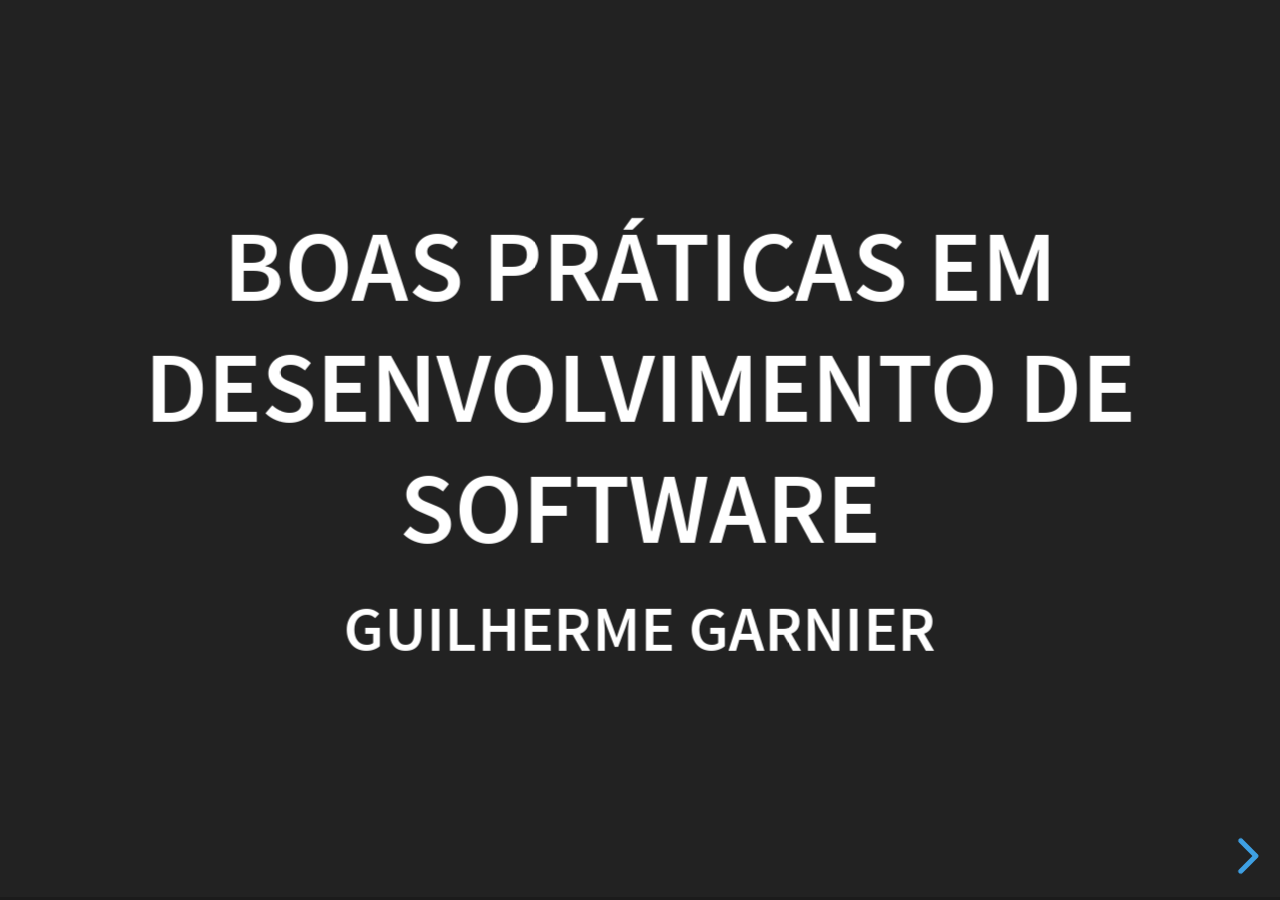
<file: code/slides/output/index.html>
<!doctype html>
<html>
	<head>
		<meta charset="utf-8">
		<meta name="viewport" content="width=device-width, initial-scale=1.0, maximum-scale=1.0, user-scalable=no">

		<title>Boas práticas em desenvolvimento de software</title>

		<link rel="stylesheet" href="css/reveal.css">
		<link rel="stylesheet" href="css/theme/black.css">

		<!-- Theme used for syntax highlighting of code -->
		<link rel="stylesheet" href="lib/css/zenburn.css">

		<!-- Printing and PDF exports -->
		<script>
			var link = document.createElement( 'link' );
			link.rel = 'stylesheet';
			link.type = 'text/css';
			link.href = window.location.search.match( /print-pdf/gi ) ? 'css/print/pdf.css' : 'css/print/paper.css';
			document.getElementsByTagName( 'head' )[0].appendChild( link );
		</script>
	</head>
	<body>
		<div class="reveal">
			<div class="slides">
				      <section data-markdown>
        <script type="text/template">
          # Boas práticas em desenvolvimento de software

## Guilherme Garnier

        </script>
      </section>

      <section data-markdown>
        <script type="text/template">
          # Por que seguir boas práticas?

- software nunca está pronto. Depois de entregue, precisa de manutenção
- todo software tem bugs :/
- código é lido muito mais vezes do que alterado: legibilidade é importante
- você não sabe quem irá alterar esse código no futuro, qual o contexto da pessoa. Pode ser você mesmo, sem lembrar do contexto em que está agora

        </script>
      </section>

      <section data-markdown>
        <script type="text/template">
          ## Por que modificar um software?

- correção de bugs
- novas features
- melhorias no design
- otimizações no uso de recursos

        </script>
      </section>

      <section data-markdown>
        <script type="text/template">
          # Como melhorar a qualidade do código

- clean code
- padrões
- testes

        </script>
      </section>

      <section data-markdown>
        <script type="text/template">
          ## Benefícios

- código padronizado: facilita a leitura e compreensão
  - ex: padrões de nomes de funções e variáveis, nomes e organização de arquivos
- facilita a manutenção futura. Quanto mais fácil compreender o que faz o código, mais fácil será modificá-lo, e menor a chance de introduzir bugs

        </script>
      </section>

      <section data-markdown>
        <script type="text/template">
          # Clean code

![](static/wtfm.jpg)

        </script>
      </section>

      <section data-markdown>
        <script type="text/template">
          - código ruim pode funcionar, mas dificulta a manutenção
- trabalhar com código ruim é como tentar encontrar um objeto no escuro. Código limpo é como acender a luz antes de procurar
- clean code é o código que deixa claras suas intenções e é fácil de refatorar
- pressa não é motivo para abrir mão da qualidade. Um médico não deixaria de lavar as mãos ou seguir procedimentos de segurança antes de uma cirurgia por pressa

        </script>
      </section>

      <section data-markdown>
        <script type="text/template">
          ## Princípios

1. nomear corretamente variáveis, classes, funções, arquivos, etc
2. sistematizar - cada coisa em seu lugar
3. limpeza - identação correta, remover código comentado
4. padronização - todo o time deve seguir os mesmos padrões
5. disciplina - seguir as regras que foram acordadas

        </script>
      </section>

      <section data-markdown>
        <script type="text/template">
          ## Nomes

Nomes devem revelar uma intenção

<div style="display: flex">
<pre style="flex-grow: 1"><code class="lang-python hljs">
def get_them():
  list1 = []
  for x in the_list:
    if x[0] == 4:
      list1.append(x)
  return list1
</code></pre>

<pre class="fragment" data-fragment-index="1" style="flex-grow: 1"><code class="lang-python hljs">
def get_flagged_cells():
  flagged_cells = []
  for cell in game_board:
    if cell[STATUS_VALUE] == FLAGGED:
      flagged_cells.append(cell)
  return flagged_cells
</code></pre>
</div>

        </script>
      </section>

      <section data-markdown>
        <script type="text/template">
          ## Nomes

```python
def get_flagged_cells():
  flagged_cells = []
  for cell in game_board:
    if cell[STATUS_VALUE] == FLAGGED:
      flagged_cells.append(cell)
  return flagged_cells
```

        </script>
      </section>


			</div>
		</div>

		<script src="lib/js/head.min.js"></script>
		<script src="js/reveal.js"></script>

		<script>
			// More info about config & dependencies:
			// - https://github.com/hakimel/reveal.js#configuration
			// - https://github.com/hakimel/reveal.js#dependencies
			Reveal.initialize({
        width: 1280,
        height: 800,
        history: true,
				dependencies: [
					{ src: 'plugin/markdown/marked.js' },
					{ src: 'plugin/markdown/markdown.js' },
					{ src: 'plugin/notes/notes.js', async: true },
					{ src: 'plugin/highlight/highlight.js', async: true, callback: function() { hljs.initHighlightingOnLoad(); } }
				]
			});
		</script>
	</body>
</html>
</file>
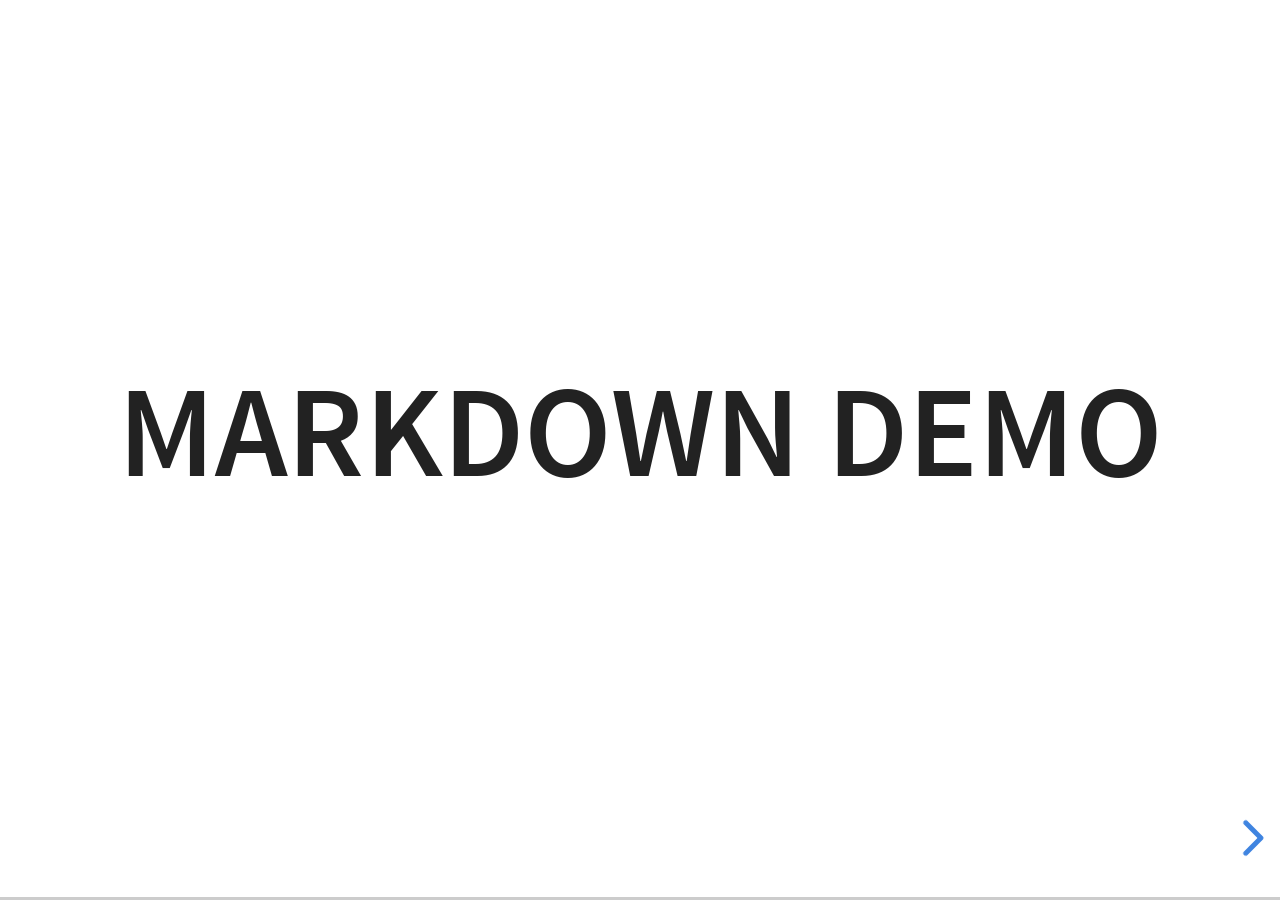
<file: code/slides/output/plugin/markdown/example.html>
<!doctype html>
<html lang="en">

	<head>
		<meta charset="utf-8">

		<title>reveal.js - Markdown Demo</title>

		<link rel="stylesheet" href="../../css/reveal.css">
		<link rel="stylesheet" href="../../css/theme/white.css" id="theme">

        <link rel="stylesheet" href="../../lib/css/zenburn.css">
	</head>

	<body>

		<div class="reveal">

			<div class="slides">

                <!-- Use external markdown resource, separate slides by three newlines; vertical slides by two newlines -->
                <section data-markdown="example.md" data-separator="^\n\n\n" data-separator-vertical="^\n\n"></section>

                <!-- Slides are separated by three dashes (quick 'n dirty regular expression) -->
                <section data-markdown data-separator="---">
                    <script type="text/template">
                        ## Demo 1
                        Slide 1
                        ---
                        ## Demo 1
                        Slide 2
                        ---
                        ## Demo 1
                        Slide 3
                    </script>
                </section>

                <!-- Slides are separated by newline + three dashes + newline, vertical slides identical but two dashes -->
                <section data-markdown data-separator="^\n---\n$" data-separator-vertical="^\n--\n$">
                    <script type="text/template">
                        ## Demo 2
                        Slide 1.1

                        --

                        ## Demo 2
                        Slide 1.2

                        ---

                        ## Demo 2
                        Slide 2
                    </script>
                </section>

                <!-- No "extra" slides, since there are no separators defined (so they'll become horizontal rulers) -->
                <section data-markdown>
                    <script type="text/template">
                        A

                        ---

                        B

                        ---

                        C
                    </script>
                </section>

                <!-- Slide attributes -->
                <section data-markdown>
                    <script type="text/template">
                        <!-- .slide: data-background="#000000" -->
                        ## Slide attributes
                    </script>
                </section>

                <!-- Element attributes -->
                <section data-markdown>
                    <script type="text/template">
                        ## Element attributes
                        - Item 1 <!-- .element: class="fragment" data-fragment-index="2" -->
                        - Item 2 <!-- .element: class="fragment" data-fragment-index="1" -->
                    </script>
                </section>

                <!-- Code -->
                <section data-markdown>
                    <script type="text/template">
                        ```php
                        public function foo()
                        {
                            $foo = array(
                                'bar' => 'bar'
                            )
                        }
                        ```
                    </script>
                </section>

            </div>
		</div>

		<script src="../../lib/js/head.min.js"></script>
		<script src="../../js/reveal.js"></script>

		<script>

			Reveal.initialize({
				controls: true,
				progress: true,
				history: true,
				center: true,

				// Optional libraries used to extend on reveal.js
				dependencies: [
					{ src: '../../lib/js/classList.js', condition: function() { return !document.body.classList; } },
					{ src: 'marked.js', condition: function() { return !!document.querySelector( '[data-markdown]' ); } },
                    { src: 'markdown.js', condition: function() { return !!document.querySelector( '[data-markdown]' ); } },
                    { src: '../highlight/highlight.js', async: true, callback: function() { hljs.initHighlightingOnLoad(); } },
					{ src: '../notes/notes.js' }
				]
			});

		</script>

	</body>
</html>
</file>
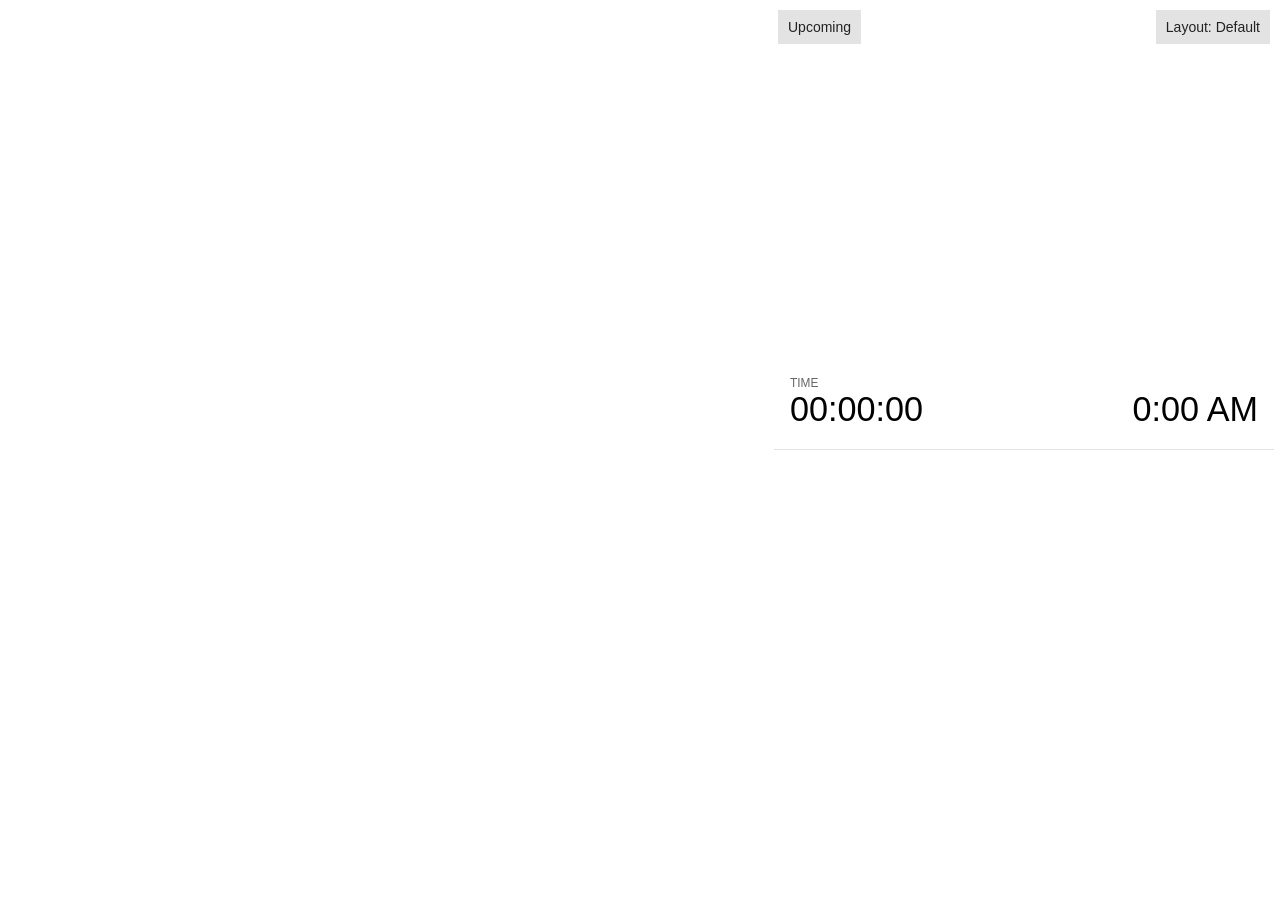
<file: code/slides/output/plugin/notes/notes.html>
<!doctype html>
<html lang="en">
	<head>
		<meta charset="utf-8">

		<title>reveal.js - Slide Notes</title>

		<style>
			body {
				font-family: Helvetica;
				font-size: 18px;
			}

			#current-slide,
			#upcoming-slide,
			#speaker-controls {
				padding: 6px;
				box-sizing: border-box;
				-moz-box-sizing: border-box;
			}

			#current-slide iframe,
			#upcoming-slide iframe {
				width: 100%;
				height: 100%;
				border: 1px solid #ddd;
			}

			#current-slide .label,
			#upcoming-slide .label {
				position: absolute;
				top: 10px;
				left: 10px;
				z-index: 2;
			}

			.overlay-element {
				height: 34px;
				line-height: 34px;
				padding: 0 10px;
				text-shadow: none;
				background: rgba( 220, 220, 220, 0.8 );
				color: #222;
				font-size: 14px;
			}

			.overlay-element.interactive:hover {
				background: rgba( 220, 220, 220, 1 );
			}

			#current-slide {
				position: absolute;
				width: 60%;
				height: 100%;
				top: 0;
				left: 0;
				padding-right: 0;
			}

			#upcoming-slide {
				position: absolute;
				width: 40%;
				height: 40%;
				right: 0;
				top: 0;
			}

			/* Speaker controls */
			#speaker-controls {
				position: absolute;
				top: 40%;
				right: 0;
				width: 40%;
				height: 60%;
				overflow: auto;
				font-size: 18px;
			}

				.speaker-controls-time.hidden,
				.speaker-controls-notes.hidden {
					display: none;
				}

				.speaker-controls-time .label,
				.speaker-controls-pace .label,
				.speaker-controls-notes .label {
					text-transform: uppercase;
					font-weight: normal;
					font-size: 0.66em;
					color: #666;
					margin: 0;
				}

				.speaker-controls-time, .speaker-controls-pace {
					border-bottom: 1px solid rgba( 200, 200, 200, 0.5 );
					margin-bottom: 10px;
					padding: 10px 16px;
					padding-bottom: 20px;
					cursor: pointer;
				}

				.speaker-controls-time .reset-button {
					opacity: 0;
					float: right;
					color: #666;
					text-decoration: none;
				}
				.speaker-controls-time:hover .reset-button {
					opacity: 1;
				}

				.speaker-controls-time .timer,
				.speaker-controls-time .clock {
					width: 50%;
				}

				.speaker-controls-time .timer,
				.speaker-controls-time .clock,
				.speaker-controls-time .pacing .hours-value,
				.speaker-controls-time .pacing .minutes-value,
				.speaker-controls-time .pacing .seconds-value {
					font-size: 1.9em;
				}

				.speaker-controls-time .timer {
					float: left;
				}

				.speaker-controls-time .clock {
					float: right;
					text-align: right;
				}

				.speaker-controls-time span.mute {
					opacity: 0.3;
				}

				.speaker-controls-time .pacing-title {
					margin-top: 5px;
				}

				.speaker-controls-time .pacing.ahead {
					color: blue;
				}

				.speaker-controls-time .pacing.on-track {
					color: green;
				}

				.speaker-controls-time .pacing.behind {
					color: red;
				}

				.speaker-controls-notes {
					padding: 10px 16px;
				}

				.speaker-controls-notes .value {
					margin-top: 5px;
					line-height: 1.4;
					font-size: 1.2em;
				}

			/* Layout selector */
			#speaker-layout {
				position: absolute;
				top: 10px;
				right: 10px;
				color: #222;
				z-index: 10;
			}
				#speaker-layout select {
					position: absolute;
					width: 100%;
					height: 100%;
					top: 0;
					left: 0;
					border: 0;
					box-shadow: 0;
					cursor: pointer;
					opacity: 0;

					font-size: 1em;
					background-color: transparent;

					-moz-appearance: none;
					-webkit-appearance: none;
					-webkit-tap-highlight-color: rgba(0, 0, 0, 0);
				}

				#speaker-layout select:focus {
					outline: none;
					box-shadow: none;
				}

			.clear {
				clear: both;
			}

			/* Speaker layout: Wide */
			body[data-speaker-layout="wide"] #current-slide,
			body[data-speaker-layout="wide"] #upcoming-slide {
				width: 50%;
				height: 45%;
				padding: 6px;
			}

			body[data-speaker-layout="wide"] #current-slide {
				top: 0;
				left: 0;
			}

			body[data-speaker-layout="wide"] #upcoming-slide {
				top: 0;
				left: 50%;
			}

			body[data-speaker-layout="wide"] #speaker-controls {
				top: 45%;
				left: 0;
				width: 100%;
				height: 50%;
				font-size: 1.25em;
			}

			/* Speaker layout: Tall */
			body[data-speaker-layout="tall"] #current-slide,
			body[data-speaker-layout="tall"] #upcoming-slide {
				width: 45%;
				height: 50%;
				padding: 6px;
			}

			body[data-speaker-layout="tall"] #current-slide {
				top: 0;
				left: 0;
			}

			body[data-speaker-layout="tall"] #upcoming-slide {
				top: 50%;
				left: 0;
			}

			body[data-speaker-layout="tall"] #speaker-controls {
				padding-top: 40px;
				top: 0;
				left: 45%;
				width: 55%;
				height: 100%;
				font-size: 1.25em;
			}

			/* Speaker layout: Notes only */
			body[data-speaker-layout="notes-only"] #current-slide,
			body[data-speaker-layout="notes-only"] #upcoming-slide {
				display: none;
			}

			body[data-speaker-layout="notes-only"] #speaker-controls {
				padding-top: 40px;
				top: 0;
				left: 0;
				width: 100%;
				height: 100%;
				font-size: 1.25em;
			}

			@media screen and (max-width: 1080px) {
				body[data-speaker-layout="default"] #speaker-controls {
					font-size: 16px;
				}
			}

			@media screen and (max-width: 900px) {
				body[data-speaker-layout="default"] #speaker-controls {
					font-size: 14px;
				}
			}

			@media screen and (max-width: 800px) {
				body[data-speaker-layout="default"] #speaker-controls {
					font-size: 12px;
				}
			}

		</style>
	</head>

	<body>

		<div id="current-slide"></div>
		<div id="upcoming-slide"><span class="overlay-element label">Upcoming</span></div>
		<div id="speaker-controls">
			<div class="speaker-controls-time">
				<h4 class="label">Time <span class="reset-button">Click to Reset</span></h4>
				<div class="clock">
					<span class="clock-value">0:00 AM</span>
				</div>
				<div class="timer">
					<span class="hours-value">00</span><span class="minutes-value">:00</span><span class="seconds-value">:00</span>
				</div>
				<div class="clear"></div>

				<h4 class="label pacing-title" style="display: none">Pacing – Time to finish current slide</h4>
				<div class="pacing" style="display: none">
					<span class="hours-value">00</span><span class="minutes-value">:00</span><span class="seconds-value">:00</span>
				</div>
			</div>

			<div class="speaker-controls-notes hidden">
				<h4 class="label">Notes</h4>
				<div class="value"></div>
			</div>
		</div>
		<div id="speaker-layout" class="overlay-element interactive">
			<span class="speaker-layout-label"></span>
			<select class="speaker-layout-dropdown"></select>
		</div>

		<script src="../../plugin/markdown/marked.js"></script>
		<script>

			(function() {

				var notes,
					notesValue,
					currentState,
					currentSlide,
					upcomingSlide,
					layoutLabel,
					layoutDropdown,
					connected = false;

				var SPEAKER_LAYOUTS = {
					'default': 'Default',
					'wide': 'Wide',
					'tall': 'Tall',
					'notes-only': 'Notes only'
				};

				setupLayout();

				window.addEventListener( 'message', function( event ) {

					var data = JSON.parse( event.data );

					// The overview mode is only useful to the reveal.js instance
					// where navigation occurs so we don't sync it
					if( data.state ) delete data.state.overview;

					// Messages sent by the notes plugin inside of the main window
					if( data && data.namespace === 'reveal-notes' ) {
						if( data.type === 'connect' ) {
							handleConnectMessage( data );
						}
						else if( data.type === 'state' ) {
							handleStateMessage( data );
						}
					}
					// Messages sent by the reveal.js inside of the current slide preview
					else if( data && data.namespace === 'reveal' ) {
						if( /ready/.test( data.eventName ) ) {
							// Send a message back to notify that the handshake is complete
							window.opener.postMessage( JSON.stringify({ namespace: 'reveal-notes', type: 'connected'} ), '*' );
						}
						else if( /slidechanged|fragmentshown|fragmenthidden|paused|resumed/.test( data.eventName ) && currentState !== JSON.stringify( data.state ) ) {

							window.opener.postMessage( JSON.stringify({ method: 'setState', args: [ data.state ]} ), '*' );

						}
					}

				} );

				/**
				 * Called when the main window is trying to establish a
				 * connection.
				 */
				function handleConnectMessage( data ) {

					if( connected === false ) {
						connected = true;

						setupIframes( data );
						setupKeyboard();
						setupNotes();
						setupTimer();
					}

				}

				/**
				 * Called when the main window sends an updated state.
				 */
				function handleStateMessage( data ) {

					// Store the most recently set state to avoid circular loops
					// applying the same state
					currentState = JSON.stringify( data.state );

					// No need for updating the notes in case of fragment changes
					if ( data.notes ) {
						notes.classList.remove( 'hidden' );
						notesValue.style.whiteSpace = data.whitespace;
						if( data.markdown ) {
							notesValue.innerHTML = marked( data.notes );
						}
						else {
							notesValue.innerHTML = data.notes;
						}
					}
					else {
						notes.classList.add( 'hidden' );
					}

					// Update the note slides
					currentSlide.contentWindow.postMessage( JSON.stringify({ method: 'setState', args: [ data.state ] }), '*' );
					upcomingSlide.contentWindow.postMessage( JSON.stringify({ method: 'setState', args: [ data.state ] }), '*' );
					upcomingSlide.contentWindow.postMessage( JSON.stringify({ method: 'next' }), '*' );

				}

				// Limit to max one state update per X ms
				handleStateMessage = debounce( handleStateMessage, 200 );

				/**
				 * Forward keyboard events to the current slide window.
				 * This enables keyboard events to work even if focus
				 * isn't set on the current slide iframe.
				 */
				function setupKeyboard() {

					document.addEventListener( 'keydown', function( event ) {
						currentSlide.contentWindow.postMessage( JSON.stringify({ method: 'triggerKey', args: [ event.keyCode ] }), '*' );
					} );

				}

				/**
				 * Creates the preview iframes.
				 */
				function setupIframes( data ) {

					var params = [
						'receiver',
						'progress=false',
						'history=false',
						'transition=none',
						'autoSlide=0',
						'backgroundTransition=none'
					].join( '&' );

					var urlSeparator = /\?/.test(data.url) ? '&' : '?';
					var hash = '#/' + data.state.indexh + '/' + data.state.indexv;
					var currentURL = data.url + urlSeparator + params + '&postMessageEvents=true' + hash;
					var upcomingURL = data.url + urlSeparator + params + '&controls=false' + hash;

					currentSlide = document.createElement( 'iframe' );
					currentSlide.setAttribute( 'width', 1280 );
					currentSlide.setAttribute( 'height', 1024 );
					currentSlide.setAttribute( 'src', currentURL );
					document.querySelector( '#current-slide' ).appendChild( currentSlide );

					upcomingSlide = document.createElement( 'iframe' );
					upcomingSlide.setAttribute( 'width', 640 );
					upcomingSlide.setAttribute( 'height', 512 );
					upcomingSlide.setAttribute( 'src', upcomingURL );
					document.querySelector( '#upcoming-slide' ).appendChild( upcomingSlide );

				}

				/**
				 * Setup the notes UI.
				 */
				function setupNotes() {

					notes = document.querySelector( '.speaker-controls-notes' );
					notesValue = document.querySelector( '.speaker-controls-notes .value' );

				}

				function getTimings() {

					var slides = Reveal.getSlides();
					var defaultTiming = Reveal.getConfig().defaultTiming;
					if (defaultTiming == null) {
						return null;
					}
					var timings = [];
					for ( var i in slides ) {
						var slide = slides[i];
						var timing = defaultTiming;
						if( slide.hasAttribute( 'data-timing' )) {
							var t = slide.getAttribute( 'data-timing' );
							timing = parseInt(t);
							if( isNaN(timing) ) {
								console.warn("Could not parse timing '" + t + "' of slide " + i + "; using default of " + defaultTiming);
								timing = defaultTiming;
							}
						}
						timings.push(timing);
					}
					return timings;

				}

				/**
				 * Return the number of seconds allocated for presenting
				 * all slides up to and including this one.
				 */
				function getTimeAllocated(timings) {

					var slides = Reveal.getSlides();
					var allocated = 0;
					var currentSlide = Reveal.getSlidePastCount();
					for (var i in slides.slice(0, currentSlide + 1)) {
						allocated += timings[i];
					}
					return allocated;

				}

				/**
				 * Create the timer and clock and start updating them
				 * at an interval.
				 */
				function setupTimer() {

					var start = new Date(),
					timeEl = document.querySelector( '.speaker-controls-time' ),
					clockEl = timeEl.querySelector( '.clock-value' ),
					hoursEl = timeEl.querySelector( '.hours-value' ),
					minutesEl = timeEl.querySelector( '.minutes-value' ),
					secondsEl = timeEl.querySelector( '.seconds-value' ),
					pacingTitleEl = timeEl.querySelector( '.pacing-title' ),
					pacingEl = timeEl.querySelector( '.pacing' ),
					pacingHoursEl = pacingEl.querySelector( '.hours-value' ),
					pacingMinutesEl = pacingEl.querySelector( '.minutes-value' ),
					pacingSecondsEl = pacingEl.querySelector( '.seconds-value' );

					var timings = getTimings();
					if (timings !== null) {
						pacingTitleEl.style.removeProperty('display');
						pacingEl.style.removeProperty('display');
					}

					function _displayTime( hrEl, minEl, secEl, time) {

						var sign = Math.sign(time) == -1 ? "-" : "";
						time = Math.abs(Math.round(time / 1000));
						var seconds = time % 60;
						var minutes = Math.floor( time / 60 ) % 60 ;
						var hours = Math.floor( time / ( 60 * 60 )) ;
						hrEl.innerHTML = sign + zeroPadInteger( hours );
						if (hours == 0) {
							hrEl.classList.add( 'mute' );
						}
						else {
							hrEl.classList.remove( 'mute' );
						}
						minEl.innerHTML = ':' + zeroPadInteger( minutes );
						if (hours == 0 && minutes == 0) {
							minEl.classList.add( 'mute' );
						}
						else {
							minEl.classList.remove( 'mute' );
						}
						secEl.innerHTML = ':' + zeroPadInteger( seconds );
					}

					function _updateTimer() {

						var diff, hours, minutes, seconds,
						now = new Date();

						diff = now.getTime() - start.getTime();

						clockEl.innerHTML = now.toLocaleTimeString( 'en-US', { hour12: true, hour: '2-digit', minute:'2-digit' } );
						_displayTime( hoursEl, minutesEl, secondsEl, diff );
						if (timings !== null) {
							_updatePacing(diff);
						}

					}

					function _updatePacing(diff) {

						var slideEndTiming = getTimeAllocated(timings) * 1000;
						var currentSlide = Reveal.getSlidePastCount();
						var currentSlideTiming = timings[currentSlide] * 1000;
						var timeLeftCurrentSlide = slideEndTiming - diff;
						if (timeLeftCurrentSlide < 0) {
							pacingEl.className = 'pacing behind';
						}
						else if (timeLeftCurrentSlide < currentSlideTiming) {
							pacingEl.className = 'pacing on-track';
						}
						else {
							pacingEl.className = 'pacing ahead';
						}
						_displayTime( pacingHoursEl, pacingMinutesEl, pacingSecondsEl, timeLeftCurrentSlide );

					}

					// Update once directly
					_updateTimer();

					// Then update every second
					setInterval( _updateTimer, 1000 );

					function _resetTimer() {

						if (timings == null) {
							start = new Date();
						}
						else {
							// Reset timer to beginning of current slide
							var slideEndTiming = getTimeAllocated(timings) * 1000;
							var currentSlide = Reveal.getSlidePastCount();
							var currentSlideTiming = timings[currentSlide] * 1000;
							var previousSlidesTiming = slideEndTiming - currentSlideTiming;
							var now = new Date();
							start = new Date(now.getTime() - previousSlidesTiming);
						}
						_updateTimer();

					}

					timeEl.addEventListener( 'click', function() {
						_resetTimer();
						return false;
					} );

				}

				/**
				 * Sets up the speaker view layout and layout selector.
				 */
				function setupLayout() {

					layoutDropdown = document.querySelector( '.speaker-layout-dropdown' );
					layoutLabel = document.querySelector( '.speaker-layout-label' );

					// Render the list of available layouts
					for( var id in SPEAKER_LAYOUTS ) {
						var option = document.createElement( 'option' );
						option.setAttribute( 'value', id );
						option.textContent = SPEAKER_LAYOUTS[ id ];
						layoutDropdown.appendChild( option );
					}

					// Monitor the dropdown for changes
					layoutDropdown.addEventListener( 'change', function( event ) {

						setLayout( layoutDropdown.value );

					}, false );

					// Restore any currently persisted layout
					setLayout( getLayout() );

				}

				/**
				 * Sets a new speaker view layout. The layout is persisted
				 * in local storage.
				 */
				function setLayout( value ) {

					var title = SPEAKER_LAYOUTS[ value ];

					layoutLabel.innerHTML = 'Layout' + ( title ? ( ': ' + title ) : '' );
					layoutDropdown.value = value;

					document.body.setAttribute( 'data-speaker-layout', value );

					// Persist locally
					if( supportsLocalStorage() ) {
						window.localStorage.setItem( 'reveal-speaker-layout', value );
					}

				}

				/**
				 * Returns the ID of the most recently set speaker layout
				 * or our default layout if none has been set.
				 */
				function getLayout() {

					if( supportsLocalStorage() ) {
						var layout = window.localStorage.getItem( 'reveal-speaker-layout' );
						if( layout ) {
							return layout;
						}
					}

					// Default to the first record in the layouts hash
					for( var id in SPEAKER_LAYOUTS ) {
						return id;
					}

				}

				function supportsLocalStorage() {

					try {
						localStorage.setItem('test', 'test');
						localStorage.removeItem('test');
						return true;
					}
					catch( e ) {
						return false;
					}

				}

				function zeroPadInteger( num ) {

					var str = '00' + parseInt( num );
					return str.substring( str.length - 2 );

				}

				/**
				 * Limits the frequency at which a function can be called.
				 */
				function debounce( fn, ms ) {

					var lastTime = 0,
						timeout;

					return function() {

						var args = arguments;
						var context = this;

						clearTimeout( timeout );

						var timeSinceLastCall = Date.now() - lastTime;
						if( timeSinceLastCall > ms ) {
							fn.apply( context, args );
							lastTime = Date.now();
						}
						else {
							timeout = setTimeout( function() {
								fn.apply( context, args );
								lastTime = Date.now();
							}, ms - timeSinceLastCall );
						}

					}

				}

			})();

		</script>
	</body>
</html>
</file>
<file: code/slides/output/css/theme/black.css>
/**
 * Black theme for reveal.js. This is the opposite of the 'white' theme.
 *
 * By Hakim El Hattab, http://hakim.se
 */
@import url(../../lib/font/source-sans-pro/source-sans-pro.css);
section.has-light-background, section.has-light-background h1, section.has-light-background h2, section.has-light-background h3, section.has-light-background h4, section.has-light-background h5, section.has-light-background h6 {
  color: #222; }

/*********************************************
 * GLOBAL STYLES
 *********************************************/
body {
  background: #222;
  background-color: #222; }

.reveal {
  font-family: "Source Sans Pro", Helvetica, sans-serif;
  font-size: 42px;
  font-weight: normal;
  color: #fff; }

::selection {
  color: #fff;
  background: #bee4fd;
  text-shadow: none; }

::-moz-selection {
  color: #fff;
  background: #bee4fd;
  text-shadow: none; }

.reveal .slides > section,
.reveal .slides > section > section {
  line-height: 1.3;
  font-weight: inherit; }

/*********************************************
 * HEADERS
 *********************************************/
.reveal h1,
.reveal h2,
.reveal h3,
.reveal h4,
.reveal h5,
.reveal h6 {
  margin: 0 0 20px 0;
  color: #fff;
  font-family: "Source Sans Pro", Helvetica, sans-serif;
  font-weight: 600;
  line-height: 1.2;
  letter-spacing: normal;
  text-transform: uppercase;
  text-shadow: none;
  word-wrap: break-word; }

.reveal h1 {
  font-size: 2.5em; }

.reveal h2 {
  font-size: 1.6em; }

.reveal h3 {
  font-size: 1.3em; }

.reveal h4 {
  font-size: 1em; }

.reveal h1 {
  text-shadow: none; }

/*********************************************
 * OTHER
 *********************************************/
.reveal p {
  margin: 20px 0;
  line-height: 1.3; }

/* Ensure certain elements are never larger than the slide itself */
.reveal img,
.reveal video,
.reveal iframe {
  max-width: 95%;
  max-height: 95%; }

.reveal strong,
.reveal b {
  font-weight: bold; }

.reveal em {
  font-style: italic; }

.reveal ol,
.reveal dl,
.reveal ul {
  display: inline-block;
  text-align: left;
  margin: 0 0 0 1em; }

.reveal ol {
  list-style-type: decimal; }

.reveal ul {
  list-style-type: disc; }

.reveal ul ul {
  list-style-type: square; }

.reveal ul ul ul {
  list-style-type: circle; }

.reveal ul ul,
.reveal ul ol,
.reveal ol ol,
.reveal ol ul {
  display: block;
  margin-left: 40px; }

.reveal dt {
  font-weight: bold; }

.reveal dd {
  margin-left: 40px; }

.reveal blockquote {
  display: block;
  position: relative;
  width: 70%;
  margin: 20px auto;
  padding: 5px;
  font-style: italic;
  background: rgba(255, 255, 255, 0.05);
  box-shadow: 0px 0px 2px rgba(0, 0, 0, 0.2); }

.reveal blockquote p:first-child,
.reveal blockquote p:last-child {
  display: inline-block; }

.reveal q {
  font-style: italic; }

.reveal pre {
  display: block;
  position: relative;
  width: 90%;
  margin: 20px auto;
  text-align: left;
  font-size: 0.55em;
  font-family: monospace;
  line-height: 1.2em;
  word-wrap: break-word;
  box-shadow: 0px 0px 6px rgba(0, 0, 0, 0.3); }

.reveal code {
  font-family: monospace;
  text-transform: none; }

.reveal pre code {
  display: block;
  padding: 5px;
  overflow: auto;
  max-height: 400px;
  word-wrap: normal; }

.reveal table {
  margin: auto;
  border-collapse: collapse;
  border-spacing: 0; }

.reveal table th {
  font-weight: bold; }

.reveal table th,
.reveal table td {
  text-align: left;
  padding: 0.2em 0.5em 0.2em 0.5em;
  border-bottom: 1px solid; }

.reveal table th[align="center"],
.reveal table td[align="center"] {
  text-align: center; }

.reveal table th[align="right"],
.reveal table td[align="right"] {
  text-align: right; }

.reveal table tbody tr:last-child th,
.reveal table tbody tr:last-child td {
  border-bottom: none; }

.reveal sup {
  vertical-align: super; }

.reveal sub {
  vertical-align: sub; }

.reveal small {
  display: inline-block;
  font-size: 0.6em;
  line-height: 1.2em;
  vertical-align: top; }

.reveal small * {
  vertical-align: top; }

/*********************************************
 * LINKS
 *********************************************/
.reveal a {
  color: #42affa;
  text-decoration: none;
  -webkit-transition: color .15s ease;
  -moz-transition: color .15s ease;
  transition: color .15s ease; }

.reveal a:hover {
  color: #8dcffc;
  text-shadow: none;
  border: none; }

.reveal .roll span:after {
  color: #fff;
  background: #068de9; }

/*********************************************
 * IMAGES
 *********************************************/
.reveal section img {
  margin: 15px 0px;
  background: rgba(255, 255, 255, 0.12);
  border: 4px solid #fff;
  box-shadow: 0 0 10px rgba(0, 0, 0, 0.15); }

.reveal section img.plain {
  border: 0;
  box-shadow: none; }

.reveal a img {
  -webkit-transition: all .15s linear;
  -moz-transition: all .15s linear;
  transition: all .15s linear; }

.reveal a:hover img {
  background: rgba(255, 255, 255, 0.2);
  border-color: #42affa;
  box-shadow: 0 0 20px rgba(0, 0, 0, 0.55); }

/*********************************************
 * NAVIGATION CONTROLS
 *********************************************/
.reveal .controls {
  color: #42affa; }

/*********************************************
 * PROGRESS BAR
 *********************************************/
.reveal .progress {
  background: rgba(0, 0, 0, 0.2);
  color: #42affa; }

.reveal .progress span {
  -webkit-transition: width 800ms cubic-bezier(0.26, 0.86, 0.44, 0.985);
  -moz-transition: width 800ms cubic-bezier(0.26, 0.86, 0.44, 0.985);
  transition: width 800ms cubic-bezier(0.26, 0.86, 0.44, 0.985); }
</file>
<file: code/slides/output/lib/css/zenburn.css>
/*

Zenburn style from voldmar.ru (c) Vladimir Epifanov <voldmar@voldmar.ru>
based on dark.css by Ivan Sagalaev

*/

.hljs {
  display: block;
  overflow-x: auto;
  padding: 0.5em;
  background: #3f3f3f;
  color: #dcdcdc;
}

.hljs-keyword,
.hljs-selector-tag,
.hljs-tag {
  color: #e3ceab;
}

.hljs-template-tag {
  color: #dcdcdc;
}

.hljs-number {
  color: #8cd0d3;
}

.hljs-variable,
.hljs-template-variable,
.hljs-attribute {
  color: #efdcbc;
}

.hljs-literal {
  color: #efefaf;
}

.hljs-subst {
  color: #8f8f8f;
}

.hljs-title,
.hljs-name,
.hljs-selector-id,
.hljs-selector-class,
.hljs-section,
.hljs-type {
  color: #efef8f;
}

.hljs-symbol,
.hljs-bullet,
.hljs-link {
  color: #dca3a3;
}

.hljs-deletion,
.hljs-string,
.hljs-built_in,
.hljs-builtin-name {
  color: #cc9393;
}

.hljs-addition,
.hljs-comment,
.hljs-quote,
.hljs-meta {
  color: #7f9f7f;
}


.hljs-emphasis {
  font-style: italic;
}

.hljs-strong {
  font-weight: bold;
}
</file>
<file: code/slides/output/css/theme/white.css>
/**
 * White theme for reveal.js. This is the opposite of the 'black' theme.
 *
 * By Hakim El Hattab, http://hakim.se
 */
@import url(../../lib/font/source-sans-pro/source-sans-pro.css);
section.has-dark-background, section.has-dark-background h1, section.has-dark-background h2, section.has-dark-background h3, section.has-dark-background h4, section.has-dark-background h5, section.has-dark-background h6 {
  color: #fff; }

/*********************************************
 * GLOBAL STYLES
 *********************************************/
body {
  background: #fff;
  background-color: #fff; }

.reveal {
  font-family: "Source Sans Pro", Helvetica, sans-serif;
  font-size: 42px;
  font-weight: normal;
  color: #222; }

::selection {
  color: #fff;
  background: #98bdef;
  text-shadow: none; }

::-moz-selection {
  color: #fff;
  background: #98bdef;
  text-shadow: none; }

.reveal .slides > section,
.reveal .slides > section > section {
  line-height: 1.3;
  font-weight: inherit; }

/*********************************************
 * HEADERS
 *********************************************/
.reveal h1,
.reveal h2,
.reveal h3,
.reveal h4,
.reveal h5,
.reveal h6 {
  margin: 0 0 20px 0;
  color: #222;
  font-family: "Source Sans Pro", Helvetica, sans-serif;
  font-weight: 600;
  line-height: 1.2;
  letter-spacing: normal;
  text-transform: uppercase;
  text-shadow: none;
  word-wrap: break-word; }

.reveal h1 {
  font-size: 2.5em; }

.reveal h2 {
  font-size: 1.6em; }

.reveal h3 {
  font-size: 1.3em; }

.reveal h4 {
  font-size: 1em; }

.reveal h1 {
  text-shadow: none; }

/*********************************************
 * OTHER
 *********************************************/
.reveal p {
  margin: 20px 0;
  line-height: 1.3; }

/* Ensure certain elements are never larger than the slide itself */
.reveal img,
.reveal video,
.reveal iframe {
  max-width: 95%;
  max-height: 95%; }

.reveal strong,
.reveal b {
  font-weight: bold; }

.reveal em {
  font-style: italic; }

.reveal ol,
.reveal dl,
.reveal ul {
  display: inline-block;
  text-align: left;
  margin: 0 0 0 1em; }

.reveal ol {
  list-style-type: decimal; }

.reveal ul {
  list-style-type: disc; }

.reveal ul ul {
  list-style-type: square; }

.reveal ul ul ul {
  list-style-type: circle; }

.reveal ul ul,
.reveal ul ol,
.reveal ol ol,
.reveal ol ul {
  display: block;
  margin-left: 40px; }

.reveal dt {
  font-weight: bold; }

.reveal dd {
  margin-left: 40px; }

.reveal blockquote {
  display: block;
  position: relative;
  width: 70%;
  margin: 20px auto;
  padding: 5px;
  font-style: italic;
  background: rgba(255, 255, 255, 0.05);
  box-shadow: 0px 0px 2px rgba(0, 0, 0, 0.2); }

.reveal blockquote p:first-child,
.reveal blockquote p:last-child {
  display: inline-block; }

.reveal q {
  font-style: italic; }

.reveal pre {
  display: block;
  position: relative;
  width: 90%;
  margin: 20px auto;
  text-align: left;
  font-size: 0.55em;
  font-family: monospace;
  line-height: 1.2em;
  word-wrap: break-word;
  box-shadow: 0px 0px 6px rgba(0, 0, 0, 0.3); }

.reveal code {
  font-family: monospace;
  text-transform: none; }

.reveal pre code {
  display: block;
  padding: 5px;
  overflow: auto;
  max-height: 400px;
  word-wrap: normal; }

.reveal table {
  margin: auto;
  border-collapse: collapse;
  border-spacing: 0; }

.reveal table th {
  font-weight: bold; }

.reveal table th,
.reveal table td {
  text-align: left;
  padding: 0.2em 0.5em 0.2em 0.5em;
  border-bottom: 1px solid; }

.reveal table th[align="center"],
.reveal table td[align="center"] {
  text-align: center; }

.reveal table th[align="right"],
.reveal table td[align="right"] {
  text-align: right; }

.reveal table tbody tr:last-child th,
.reveal table tbody tr:last-child td {
  border-bottom: none; }

.reveal sup {
  vertical-align: super; }

.reveal sub {
  vertical-align: sub; }

.reveal small {
  display: inline-block;
  font-size: 0.6em;
  line-height: 1.2em;
  vertical-align: top; }

.reveal small * {
  vertical-align: top; }

/*********************************************
 * LINKS
 *********************************************/
.reveal a {
  color: #2a76dd;
  text-decoration: none;
  -webkit-transition: color .15s ease;
  -moz-transition: color .15s ease;
  transition: color .15s ease; }

.reveal a:hover {
  color: #6ca0e8;
  text-shadow: none;
  border: none; }

.reveal .roll span:after {
  color: #fff;
  background: #1a53a1; }

/*********************************************
 * IMAGES
 *********************************************/
.reveal section img {
  margin: 15px 0px;
  background: rgba(255, 255, 255, 0.12);
  border: 4px solid #222;
  box-shadow: 0 0 10px rgba(0, 0, 0, 0.15); }

.reveal section img.plain {
  border: 0;
  box-shadow: none; }

.reveal a img {
  -webkit-transition: all .15s linear;
  -moz-transition: all .15s linear;
  transition: all .15s linear; }

.reveal a:hover img {
  background: rgba(255, 255, 255, 0.2);
  border-color: #2a76dd;
  box-shadow: 0 0 20px rgba(0, 0, 0, 0.55); }

/*********************************************
 * NAVIGATION CONTROLS
 *********************************************/
.reveal .controls {
  color: #2a76dd; }

/*********************************************
 * PROGRESS BAR
 *********************************************/
.reveal .progress {
  background: rgba(0, 0, 0, 0.2);
  color: #2a76dd; }

.reveal .progress span {
  -webkit-transition: width 800ms cubic-bezier(0.26, 0.86, 0.44, 0.985);
  -moz-transition: width 800ms cubic-bezier(0.26, 0.86, 0.44, 0.985);
  transition: width 800ms cubic-bezier(0.26, 0.86, 0.44, 0.985); }
</file>
